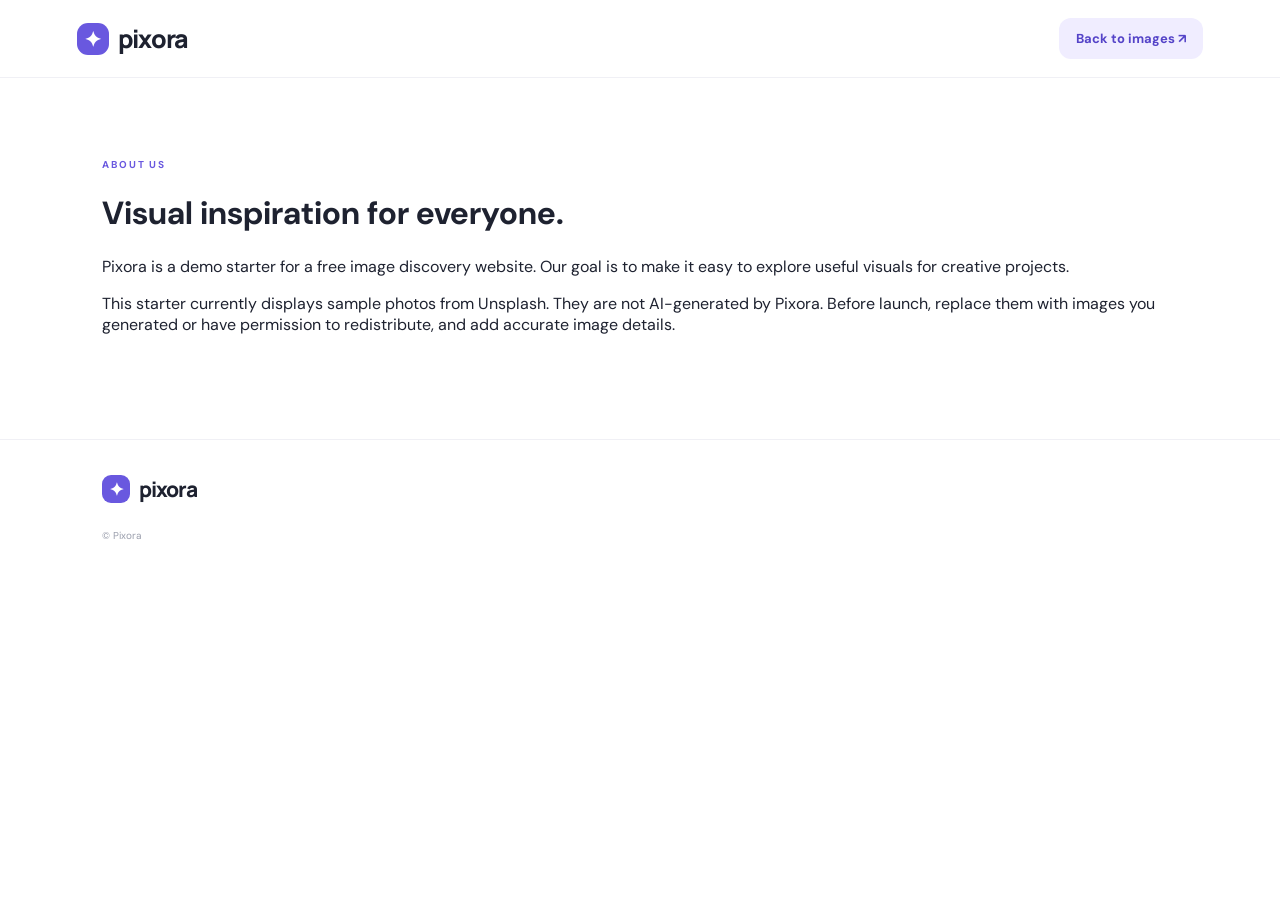
<file: about.html>
<!doctype html><html lang="en"><head><meta charset="utf-8"><meta name="viewport" content="width=device-width, initial-scale=1"><title>About Pixora</title><link rel="stylesheet" href="styles.css"></head><body><header class="site-header"><a class="brand" href="index.html"><span class="brand-mark">✦</span><span>pixora</span></a><a class="header-cta" href="index.html">Back to images ↗</a></header><main class="gallery-section"><div class="eyebrow">ABOUT US</div><h1>Visual inspiration for everyone.</h1><p>Pixora is a demo starter for a free image discovery website. Our goal is to make it easy to explore useful visuals for creative projects.</p><p>This starter currently displays sample photos from Unsplash. They are not AI-generated by Pixora. Before launch, replace them with images you generated or have permission to redistribute, and add accurate image details.</p></main><footer class="site-footer"><a class="brand" href="index.html"><span class="brand-mark">✦</span><span>pixora</span></a><small>© Pixora</small></footer></body></html>
</file>
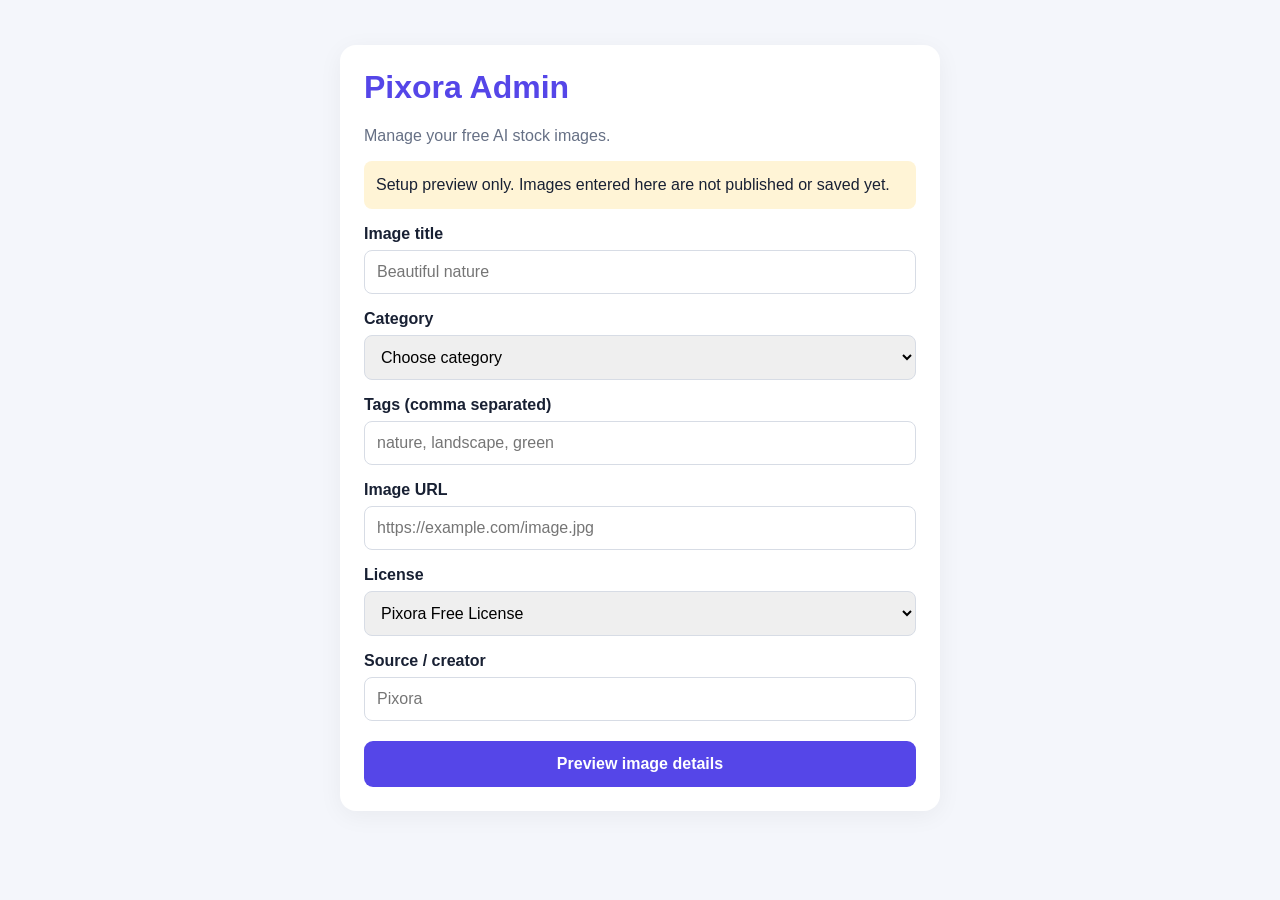
<file: admin.html>
<!DOCTYPE html><html lang="en">
<head>
  <meta charset="UTF-8">
  <meta name="viewport" content="width=device-width, initial-scale=1.0">
  <title>Pixora Admin Panel</title>
  <style>
    * { box-sizing: border-box; }
    body {
      margin: 0;
      padding: 20px;
      background: #f4f6fb;
      color: #182033;
      font-family: Arial, sans-serif;
    }
    main {
      max-width: 600px;
      margin: 25px auto;
      background: white;
      padding: 24px;
      border-radius: 16px;
      box-shadow: 0 5px 25px #0000000d;
    }
    h1 { margin-top: 0; color: #5546e8; }
    p { color: #667085; }
    label { display: block; margin-top: 16px; font-weight: bold; }
    input, textarea, select {
      width: 100%;
      padding: 12px;
      margin-top: 7px;
      border: 1px solid #d7dce5;
      border-radius: 8px;
      font-size: 16px;
    }
    button {
      width: 100%;
      padding: 14px;
      margin-top: 20px;
      border: 0;
      border-radius: 9px;
      background: #5546e8;
      color: white;
      font-size: 16px;
      font-weight: bold;
    }
    .notice {
      padding: 12px;
      background: #fff4d6;
      border-radius: 8px;
      line-height: 1.5;
    }
  </style>
</head>
<body>
  <main>
    <h1>Pixora Admin</h1>
    <p>Manage your free AI stock images.</p><div class="notice">
  Setup preview only. Images entered here are not published or saved yet.
</div>

<form id="imageForm">
  <label for="title">Image title</label>
  <input id="title" required placeholder="Beautiful nature">

  <label for="category">Category</label>
  <select id="category" required>
    <option value="">Choose category</option>
    <option>Nature</option>
    <option>People</option>
    <option>Business</option>
    <option>Technology</option>
    <option>Travel</option>
    <option>Food</option>
    <option>Abstract</option>
  </select>

  <label for="tags">Tags (comma separated)</label>
  <input id="tags" placeholder="nature, landscape, green">

  <label for="imageUrl">Image URL</label>
  <input id="imageUrl" type="url" required placeholder="https://example.com/image.jpg">

  <label for="license">License</label>
  <select id="license">
    <option>Pixora Free License</option>
    <option>CC0</option>
    <option>Other - verify permissions</option>
  </select>

  <label for="source">Source / creator</label>
  <input id="source" placeholder="Pixora">

  <button type="submit">Preview image details</button>
</form>

<div id="result" aria-live="polite"></div>

  </main>  <script>
    document.getElementById("imageForm").addEventListener("submit", function(event) {
      event.preventDefault();
      const result = document.getElementById("result");
      result.replaceChildren();

      const heading = document.createElement("h2");
      heading.textContent = document.getElementById("title").value;
      result.appendChild(heading);

      const details = document.createElement("p");
      details.textContent =
        "Category: " + document.getElementById("category").value +
        " | Tags: " + document.getElementById("tags").value +
        " | License: " + document.getElementById("license").value +
        " | Source: " + document.getElementById("source").value;
      result.appendChild(details);

      const image = document.createElement("img");
      image.src = document.getElementById("imageUrl").value;
      image.alt = "Image preview";
      image.style.maxWidth = "100%";
      image.style.borderRadius = "10px";
      image.onerror = function() {
        result.append("Image preview could not be loaded.");
      };
      result.appendChild(image);
    });
  </script></body>
</html>
</file>
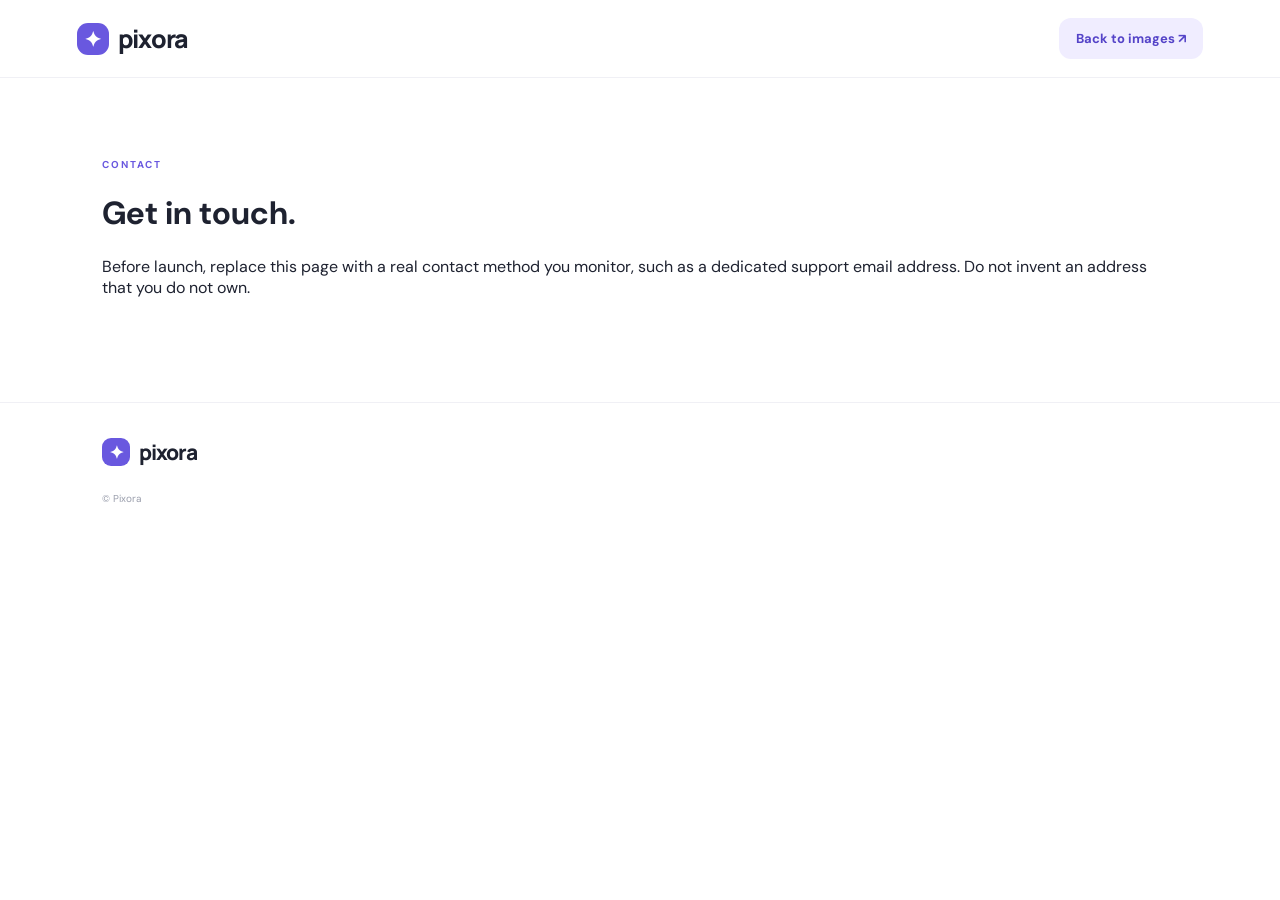
<file: contact.html>
<!doctype html><html lang="en"><head><meta charset="utf-8"><meta name="viewport" content="width=device-width, initial-scale=1"><title>Contact — Pixora</title><link rel="stylesheet" href="styles.css"></head><body><header class="site-header"><a class="brand" href="index.html"><span class="brand-mark">✦</span><span>pixora</span></a><a class="header-cta" href="index.html">Back to images ↗</a></header><main class="gallery-section"><div class="eyebrow">CONTACT</div><h1>Get in touch.</h1><p>Before launch, replace this page with a real contact method you monitor, such as a dedicated support email address. Do not invent an address that you do not own.</p></main><footer class="site-footer"><a class="brand" href="index.html"><span class="brand-mark">✦</span><span>pixora</span></a><small>© Pixora</small></footer></body></html>
</file>
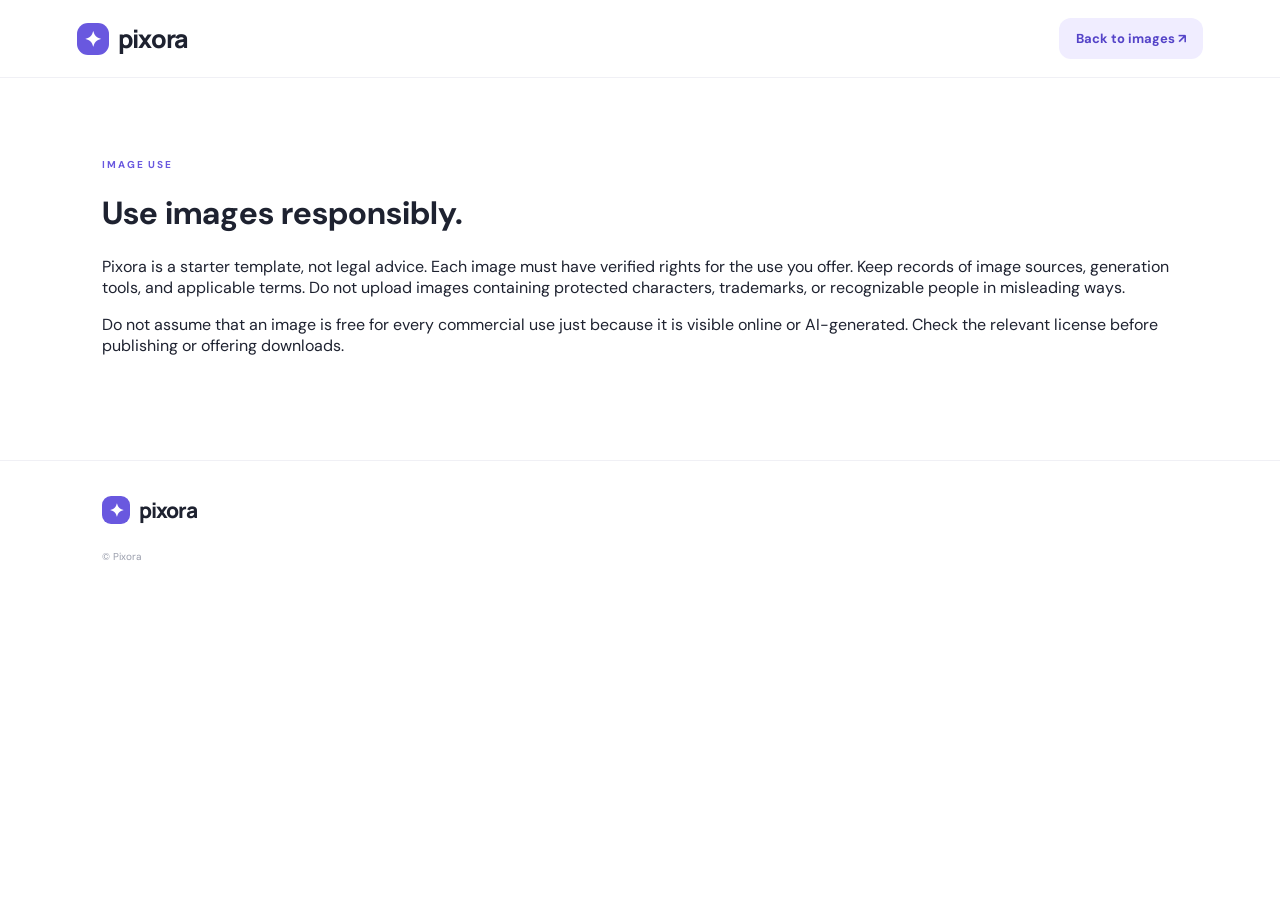
<file: license.html>
<!doctype html><html lang="en"><head><meta charset="utf-8"><meta name="viewport" content="width=device-width, initial-scale=1"><title>Image Use — Pixora</title><link rel="stylesheet" href="styles.css"></head><body><header class="site-header"><a class="brand" href="index.html"><span class="brand-mark">✦</span><span>pixora</span></a><a class="header-cta" href="index.html">Back to images ↗</a></header><main class="gallery-section"><div class="eyebrow">IMAGE USE</div><h1>Use images responsibly.</h1><p>Pixora is a starter template, not legal advice. Each image must have verified rights for the use you offer. Keep records of image sources, generation tools, and applicable terms. Do not upload images containing protected characters, trademarks, or recognizable people in misleading ways.</p><p>Do not assume that an image is free for every commercial use just because it is visible online or AI-generated. Check the relevant license before publishing or offering downloads.</p></main><footer class="site-footer"><a class="brand" href="index.html"><span class="brand-mark">✦</span><span>pixora</span></a><small>© Pixora</small></footer></body></html>
</file>
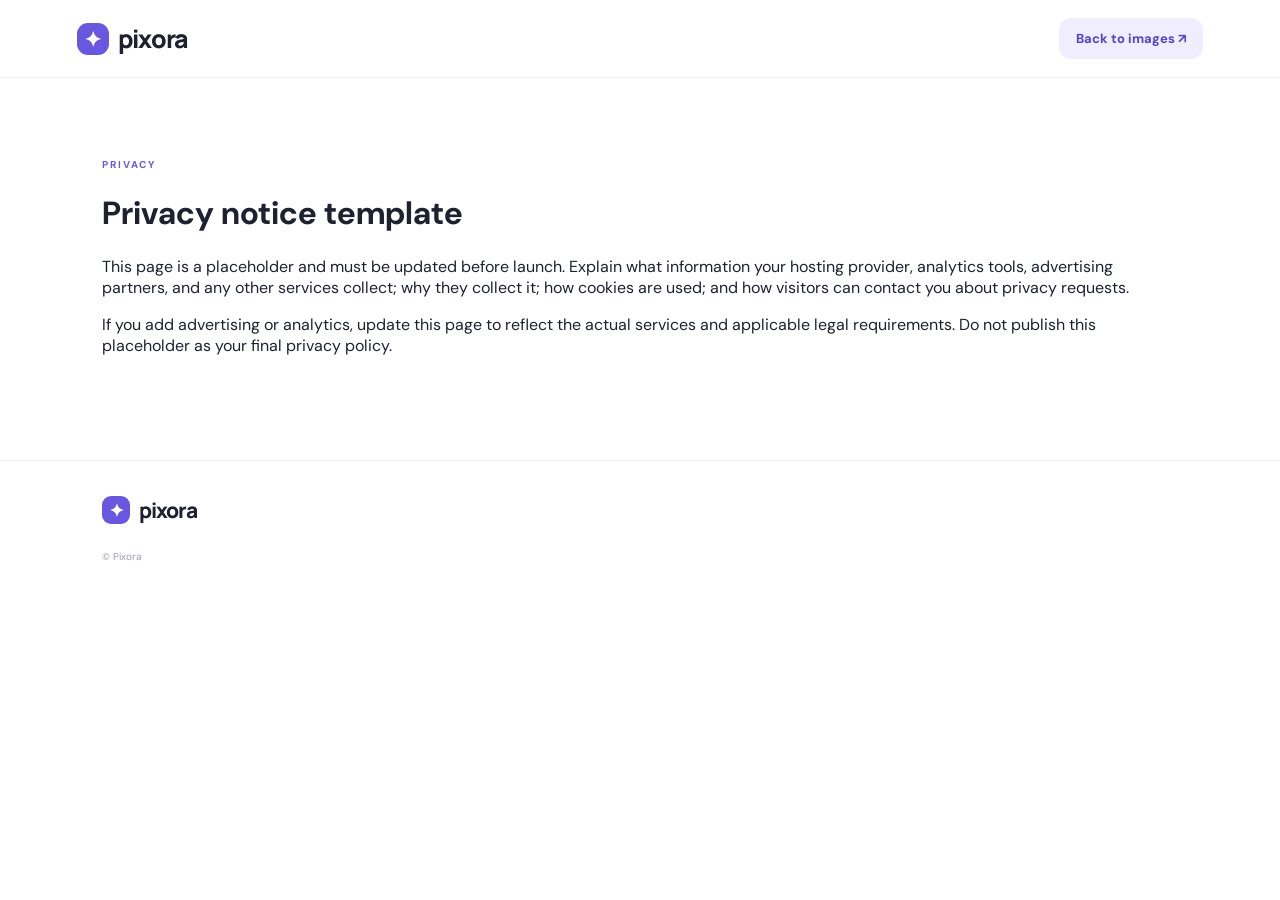
<file: privacy.html>
<!doctype html><html lang="en"><head><meta charset="utf-8"><meta name="viewport" content="width=device-width, initial-scale=1"><title>Privacy — Pixora</title><link rel="stylesheet" href="styles.css"></head><body><header class="site-header"><a class="brand" href="index.html"><span class="brand-mark">✦</span><span>pixora</span></a><a class="header-cta" href="index.html">Back to images ↗</a></header><main class="gallery-section"><div class="eyebrow">PRIVACY</div><h1>Privacy notice template</h1><p>This page is a placeholder and must be updated before launch. Explain what information your hosting provider, analytics tools, advertising partners, and any other services collect; why they collect it; how cookies are used; and how visitors can contact you about privacy requests.</p><p>If you add advertising or analytics, update this page to reflect the actual services and applicable legal requirements. Do not publish this placeholder as your final privacy policy.</p></main><footer class="site-footer"><a class="brand" href="index.html"><span class="brand-mark">✦</span><span>pixora</span></a><small>© Pixora</small></footer></body></html>
</file>
<file: styles.css>
@import url('https://fonts.googleapis.com/css2?family=DM+Sans:wght@400;500;600;700&family=Manrope:wght@400;500;600;700;800&display=swap');
:root{--ink:#1e2230;--muted:#747b8e;--purple:#6958df;--purple-dark:#5443c8;--line:#e9eaf1;--paper:#fff;--bg:#f7f8fc;--mint:#dff7eb}
*{box-sizing:border-box}html{scroll-behavior:smooth}body{margin:0;background:var(--paper);color:var(--ink);font-family:"DM Sans",sans-serif;-webkit-font-smoothing:antialiased}a{color:inherit;text-decoration:none}button,input{font:inherit}.site-header{height:78px;display:flex;align-items:center;justify-content:space-between;padding:0 clamp(20px,6vw,88px);border-bottom:1px solid #f0f0f5;background:#fff}.brand{display:inline-flex;align-items:center;gap:9px;font-family:Manrope,sans-serif;font-size:25px;font-weight:800;letter-spacing:-1.3px}.brand-mark{width:32px;height:32px;border-radius:11px;display:grid;place-items:center;color:#fff;background:var(--purple);font-size:21px;letter-spacing:0}.desktop-nav{display:flex;gap:34px;color:#666d7f;font-size:14px}.desktop-nav a:hover,.footer-links a:hover{color:var(--purple)}.header-cta{padding:12px 17px;background:#f0edff;color:var(--purple-dark);border-radius:12px;font-size:13px;font-weight:700}.header-cta span{margin-left:8px}.hero{display:grid;grid-template-columns:1fr 1fr;gap:5%;align-items:center;padding:76px clamp(20px,8vw,120px) 62px;background:radial-gradient(ellipse at 84% 38%,#f1edff 0%,#fff 46%)}.hero-copy{max-width:560px}.eyebrow{font-size:10px;letter-spacing:1.8px;font-weight:700;color:var(--purple);margin-bottom:17px}.live-dot{display:inline-block;width:7px;height:7px;border-radius:50%;background:#39be8c;margin-right:8px}.hero h1{font:800 clamp(46px,6vw,76px)/1.04 Manrope,sans-serif;letter-spacing:-4px;margin:0 0 20px}.hero h1 span{color:var(--purple)}.hero-copy>p{max-width:430px;color:var(--muted);font-size:16px;line-height:1.8;margin:0 0 27px}.search-form{height:58px;display:flex;align-items:center;gap:12px;padding:6px 7px 6px 18px;border:1px solid #e5e4ef;border-radius:15px;background:#fff;box-shadow:0 8px 30px #5144a20c}.search-icon{font-size:28px;color:#9ba0af;line-height:1}.search-form input{border:0;outline:0;min-width:0;flex:1;font-size:13px;color:var(--ink)}.search-form button,.empty-state button{border:0;background:var(--purple);color:#fff;border-radius:10px;padding:13px 20px;font-size:13px;font-weight:700;cursor:pointer}.search-form button:hover,.download-button:hover{background:var(--purple-dark)}.popular-searches{display:flex;gap:13px;align-items:center;margin-top:16px;font-size:11px;color:#9a9eac}.popular-searches button{border:0;background:none;padding:0;color:#6d7181;cursor:pointer}.popular-searches button:hover{color:var(--purple)}.hero-art{height:360px;position:relative;max-width:520px;width:100%;justify-self:end}.hero-image{position:absolute;overflow:hidden;border:6px solid white;border-radius:23px;box-shadow:0 18px 50px #28204420}.hero-image img{display:block;width:100%;height:100%;object-fit:cover}.hero-image-one{left:2%;top:4%;width:57%;height:72%;transform:rotate(-5deg)}.hero-image-two{right:1%;top:0;width:42%;height:47%;transform:rotate(5deg)}.hero-image-three{right:2%;bottom:0;width:54%;height:48%;transform:rotate(4deg)}.floating-note{position:absolute;left:0;bottom:3%;display:flex;align-items:center;gap:10px;padding:12px 16px;background:#fff;border-radius:15px;box-shadow:0 12px 32px #28204418}.note-icon{display:grid;place-items:center;width:34px;height:34px;border-radius:11px;background:var(--mint);color:#19865d;font-size:22px}.floating-note strong,.floating-note small{display:block}.floating-note strong{font-size:11px}.floating-note small{font-size:10px;color:var(--muted);margin-top:4px}.trust-strip{display:flex;justify-content:center;gap:clamp(25px,7vw,100px);padding:25px 20px;border-top:1px solid #f0f0f5;border-bottom:1px solid #f0f0f5}.trust-strip>div{display:flex;align-items:center;gap:11px}.trust-icon{width:37px;height:37px;display:grid;place-items:center;background:#f3f0ff;color:var(--purple);border-radius:12px;font-size:18px}.trust-strip strong,.trust-strip small{display:block}.trust-strip strong{font-size:12px}.trust-strip small{font-size:10px;color:var(--muted);margin-top:4px}.gallery-section{padding:80px clamp(20px,8vw,120px) 88px;max-width:1600px;margin:auto}.section-heading{display:flex;justify-content:space-between;align-items:end;gap:20px}.section-heading h2,.creator-banner h2{font:800 clamp(27px,3.3vw,40px)/1.15 Manrope,sans-serif;letter-spacing:-1.5px;margin:0}.section-heading p{color:var(--muted);font-size:13px;margin:12px 0 0}.result-count{font-size:12px;color:var(--muted);white-space:nowrap;padding-bottom:5px}.category-row{display:flex;flex-wrap:wrap;gap:9px;margin:30px 0 23px}.category-chip{border:1px solid var(--line);background:#fff;border-radius:30px;padding:10px 16px;color:#686e80;font-size:12px;cursor:pointer;transition:.2s}.category-chip:hover{border-color:#bcb4f8;color:var(--purple)}.category-chip.active{background:var(--ink);color:#fff;border-color:var(--ink)}.ad-placeholder{min-height:74px;border:1px dashed #dfe0e9;background:#fafaff;border-radius:13px;display:flex;align-items:center;justify-content:center;gap:14px;flex-wrap:wrap;margin-bottom:27px;color:#9b9eb0;font-size:11px;text-align:center;padding:14px}.ad-placeholder span{font-size:9px;letter-spacing:1.4px;font-weight:700;color:#aaa7c0}.image-grid{columns:4 210px;column-gap:17px}.image-card{break-inside:avoid;margin:0 0 18px;border-radius:15px;overflow:hidden;background:#f4f4f8;position:relative;cursor:pointer;isolation:isolate}.image-card img{display:block;width:100%;height:auto;min-height:160px;object-fit:cover;transition:transform .4s; background:#eee}.image-card:hover img{transform:scale(1.035)}.card-overlay{position:absolute;inset:auto 0 0;padding:35px 13px 13px;background:linear-gradient(transparent,#111a);color:white;opacity:0;transition:opacity .2s;display:flex;align-items:end;justify-content:space-between;gap:10px}.image-card:hover .card-overlay,.image-card:focus-within .card-overlay{opacity:1}.card-overlay strong{display:block;font-size:12px}.card-overlay small{display:block;font-size:10px;margin-top:5px;color:#e4e4ed}.quick-download{border:0;border-radius:10px;width:35px;height:35px;flex:0 0 35px;background:#fff;color:var(--purple);cursor:pointer;font-size:18px}.empty-state{text-align:center;padding:60px 20px;color:var(--muted)}.empty-state>span{font-size:42px;color:#b9b3ef}.empty-state h3{color:var(--ink);margin-bottom:5px}.empty-state p{font-size:13px}.creator-banner{margin:0 clamp(20px,8vw,120px) 78px;padding:44px clamp(22px,5vw,70px);border-radius:25px;background:linear-gradient(120deg,#f1efff,#f8f7ff 62%,#e9f8f1);display:flex;align-items:center;gap:25px;position:relative;overflow:hidden}.creator-banner>div:nth-child(2){flex:1}.banner-sparkle{font-size:50px;color:var(--purple);align-self:flex-start}.creator-banner h2{font-size:clamp(28px,3vw,39px)}.creator-banner p{max-width:490px;color:var(--muted);font-size:13px;line-height:1.8}.banner-link{white-space:nowrap;color:var(--purple-dark);font-size:12px;font-weight:700}.banner-link span{margin-left:7px}.site-footer{padding:35px clamp(20px,8vw,120px) 25px;border-top:1px solid #f0f0f5;display:flex;align-items:center;gap:25px;flex-wrap:wrap}.site-footer .brand{font-size:21px}.site-footer .brand-mark{width:28px;height:28px;font-size:18px;border-radius:9px}.site-footer>p{font-size:11px;color:var(--muted);margin-right:auto}.footer-links{display:flex;gap:18px;font-size:11px;color:#707588}.site-footer>small{width:100%;color:#9a9eac;font-size:10px;line-height:1.6}.image-dialog{border:0;padding:0;border-radius:20px;width:min(680px,calc(100% - 28px));max-height:90vh;overflow:auto;box-shadow:0 25px 100px #10122555}.image-dialog::backdrop{background:#161626a6;backdrop-filter:blur(4px)}.image-dialog>img{display:block;width:100%;max-height:55vh;object-fit:contain;background:#f0f0f4}.dialog-close{position:absolute;top:12px;right:12px;width:37px;height:37px;border:0;border-radius:50%;background:#fff;color:#222;font-size:25px;cursor:pointer;box-shadow:0 3px 12px #0002}.dialog-details{padding:22px 24px;display:flex;justify-content:space-between;align-items:center;gap:20px}.dialog-category{font-size:10px;text-transform:uppercase;letter-spacing:1px;color:var(--purple);font-weight:700}.dialog-details h2{font:700 22px Manrope,sans-serif;margin:8px 0}.dialog-details p{font-size:12px;color:var(--muted);margin:0}.download-button{display:inline-block;background:var(--purple);color:#fff;padding:13px 17px;border-radius:11px;white-space:nowrap;font-size:12px;font-weight:700}.license-note{padding:0 24px 22px;color:#8b8f9e;font-size:10px;line-height:1.5;margin:0}
@media(max-width:850px){.hero{padding-top:55px;padding-bottom:48px;gap:25px}.hero-art{height:310px}.hero h1{letter-spacing:-2.8px}.trust-strip{gap:25px}.gallery-section{padding-top:60px}.image-grid{columns:3 180px}.creator-banner{flex-wrap:wrap}.banner-link{margin-left:74px}}
@media(max-width:620px){.site-header{height:67px;padding:0 18px}.brand{font-size:22px}.brand-mark{width:29px;height:29px}.desktop-nav{display:none}.header-cta{font-size:11px;padding:11px 12px}.hero{grid-template-columns:1fr;padding:48px 20px 32px;gap:20px}.hero h1{font-size:54px}.hero-copy>p{font-size:14px}.search-form{height:54px;padding-left:12px}.search-form button{padding:12px 14px}.hero-art{height:275px;max-width:440px;justify-self:center}.hero-image-one{width:58%;height:75%}.trust-strip{justify-content:flex-start;overflow-x:auto;padding:19px 20px;gap:23px}.trust-strip>div{min-width:145px}.trust-icon{width:33px;height:33px}.gallery-section{padding:55px 18px 60px}.section-heading{align-items:start}.section-heading h2{font-size:30px}.section-heading p{font-size:12px;line-height:1.6}.result-count{font-size:10px;padding-top:5px}.category-row{gap:7px;margin:22px 0 17px}.category-chip{padding:9px 12px;font-size:11px}.image-grid{columns:2 135px;column-gap:10px}.image-card{margin-bottom:10px;border-radius:11px}.card-overlay{opacity:1;padding:28px 8px 8px}.card-overlay strong{font-size:10px}.card-overlay small{font-size:9px}.quick-download{width:29px;height:29px;flex-basis:29px;font-size:15px}.ad-placeholder{font-size:10px;gap:8px}.creator-banner{margin:0 18px 55px;padding:28px 22px;gap:13px}.banner-sparkle{font-size:32px}.creator-banner h2{font-size:30px}.creator-banner p{font-size:12px}.banner-link{margin-left:45px}.site-footer{padding:28px 20px 22px;gap:13px}.site-footer>p{width:100%;margin:0}.footer-links{gap:13px;flex-wrap:wrap}.site-footer>small{margin-top:6px}.dialog-details{align-items:flex-start;flex-direction:column;padding:19px}.license-note{padding:0 19px 19px}}


/* Pixora usability polish */
.search-form:focus-within{border-color:#b9afff;box-shadow:0 0 0 4px #6958df12,0 10px 30px #5144a210}
.search-form input:focus-visible{outline:0}
.search-form button:active,.download-button:active,.quick-download:active{transform:scale(.97)}
.image-card:focus-visible{outline:3px solid var(--purple);outline-offset:3px}
.quick-download{box-shadow:0 3px 14px #1112;transition:transform .18s,background .18s}
.quick-download:hover{background:#f0edff;transform:translateY(-2px)}
.download-button[aria-busy="true"]{opacity:.8;cursor:progress}
.image-dialog{overscroll-behavior:contain}
.empty-state[hidden],.image-grid[hidden]{display:none!important}
@media(max-width:620px){
  .search-form{position:relative}
  .search-form input{font-size:16px}
  .image-card{box-shadow:0 3px 14px #1c24400a}
  .card-overlay{opacity:1;background:linear-gradient(transparent,#111b)}
  .quick-download{box-shadow:0 3px 12px #1113}
}

/* Image details: resolution, actual downloaded file size and format */
.dialog-copy{min-width:0;flex:1}.image-meta{display:flex;flex-wrap:wrap;gap:10px;margin-top:16px}.image-meta span{display:flex;flex-direction:column;gap:5px;min-width:90px;padding:10px 12px;background:#f7f6ff;border:1px solid #ebe8ff;border-radius:11px}.image-meta b{font-size:10px;color:#747b8e;font-weight:600}.image-meta small{font-size:12px;color:#25283a;font-weight:700}.image-source{font-size:10px!important;margin-top:12px!important}.image-source a{color:var(--purple-dark);text-decoration:underline;text-underline-offset:2px}.dialog-details{align-items:flex-start}.download-button{margin-top:2px}@media(max-width:620px){.image-meta{gap:7px}.image-meta span{flex:1;min-width:80px;padding:9px}.dialog-details{gap:15px}.download-button{align-self:stretch;text-align:center}}
</file>
